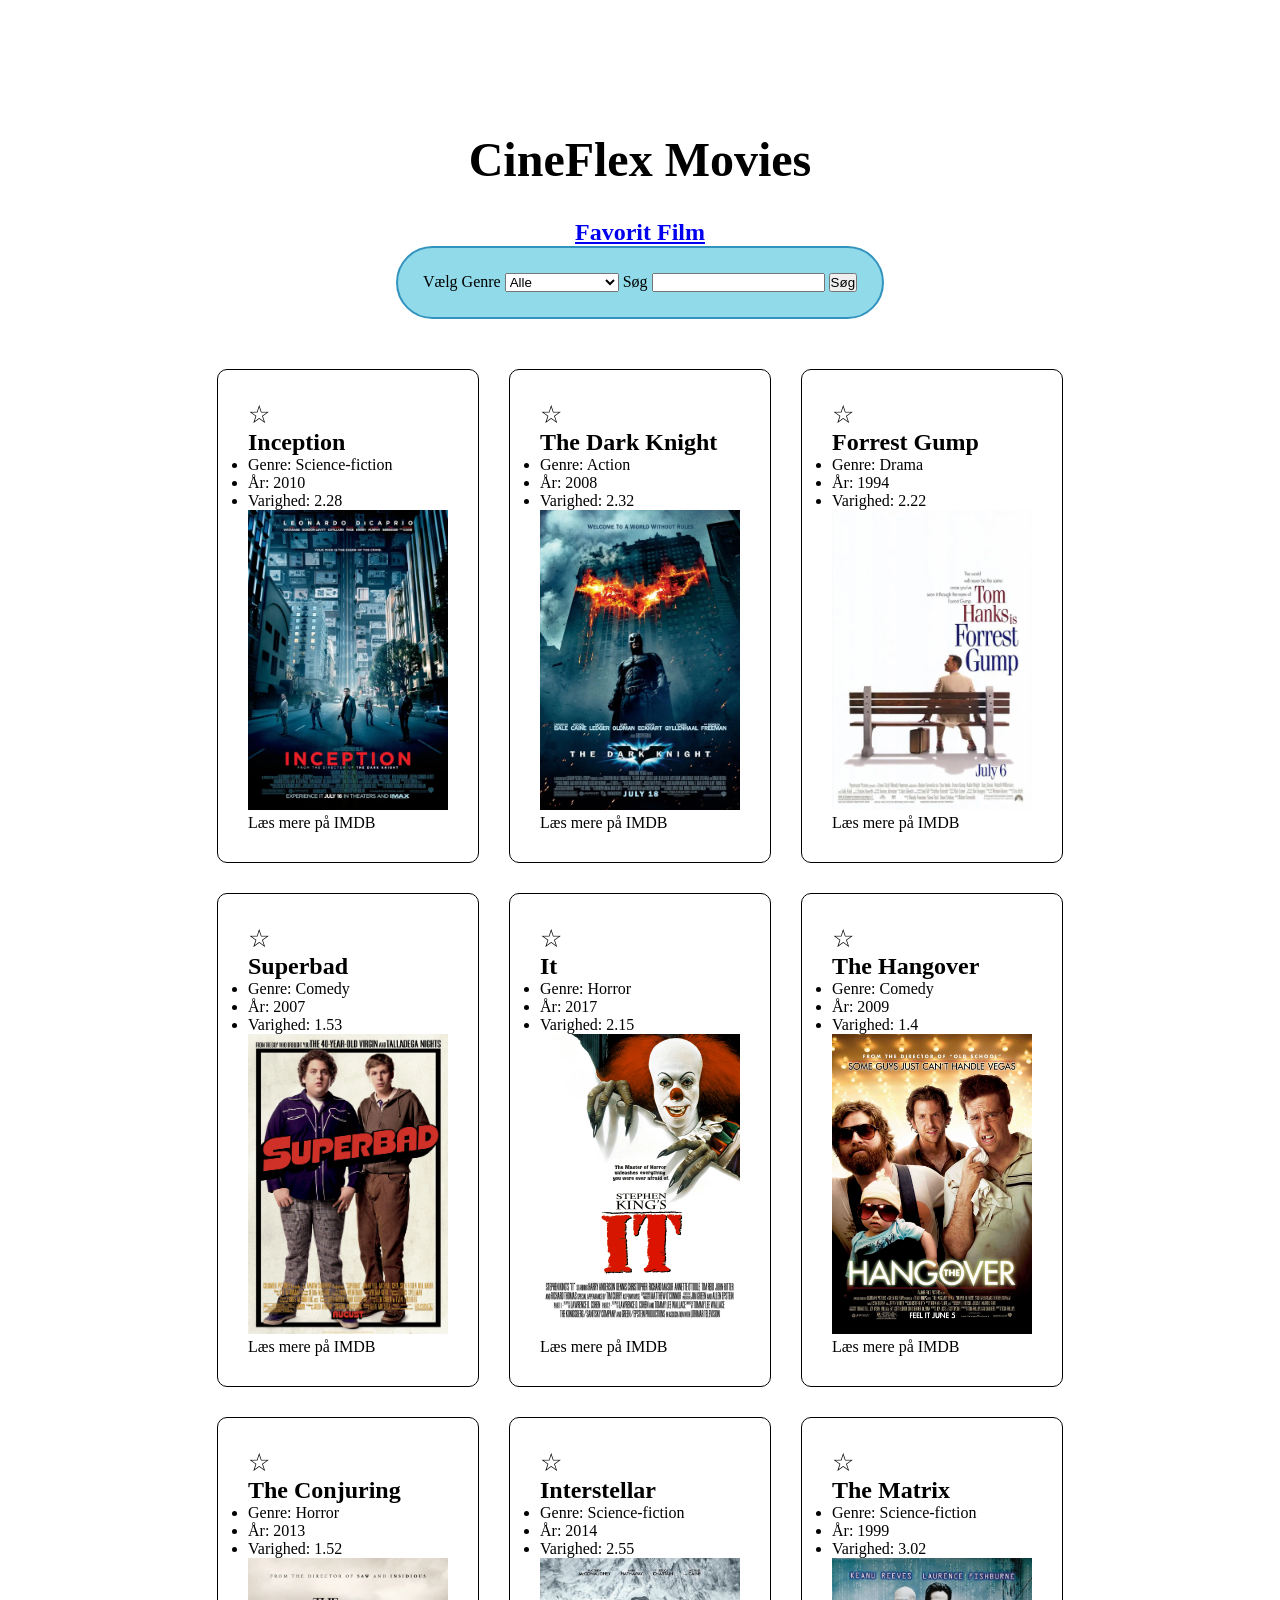
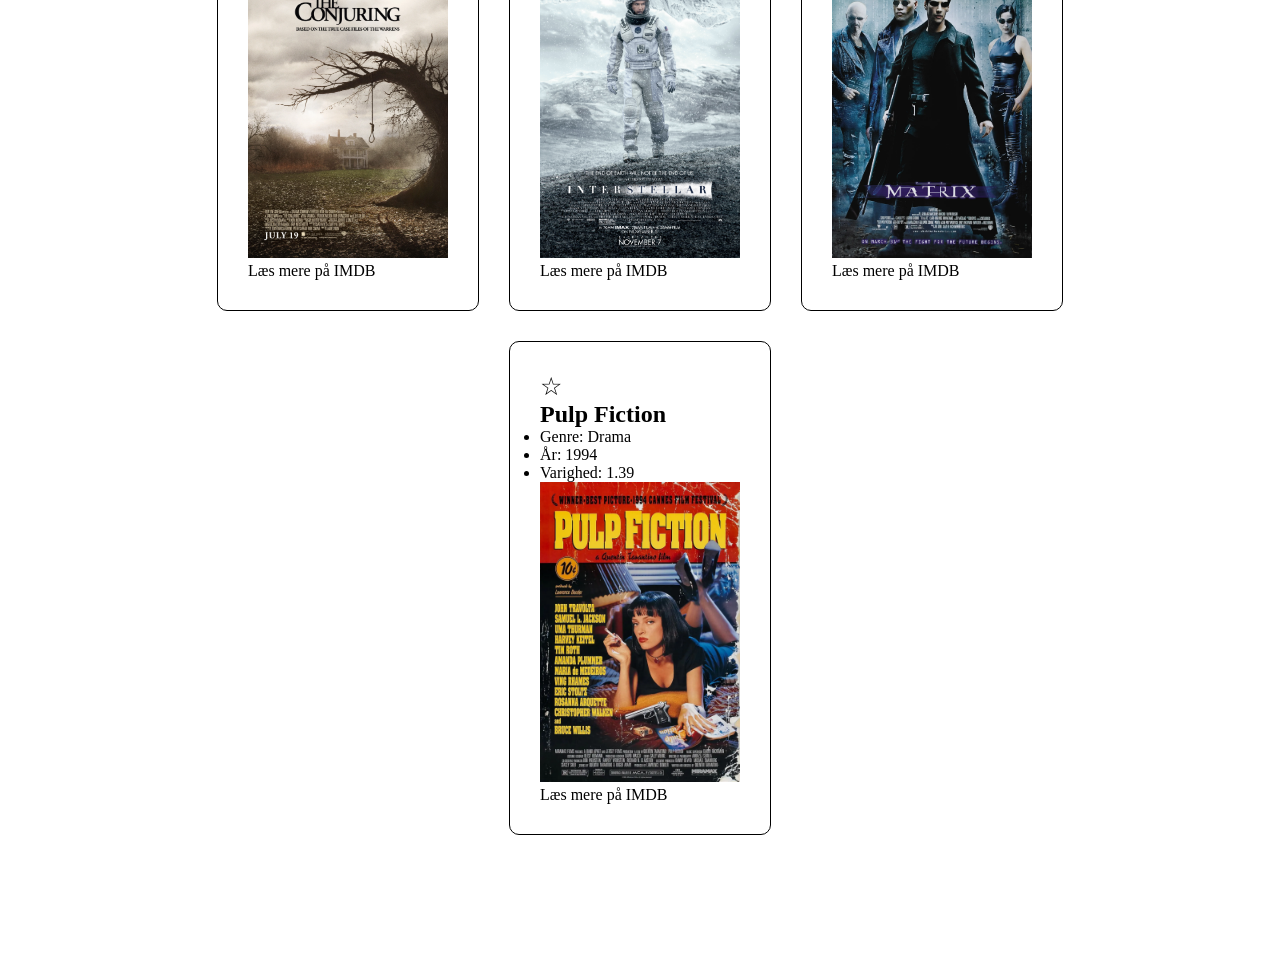
<file: index.html>
<!DOCTYPE html>
<html lang="da">
<head>
    <meta charset="UTF-8">
    <meta name="viewport" content="width=device-width, initial-scale=1.0">
    <link rel="stylesheet" href="css/style.css">
    
    <title>CineFlex Movies</title>

</head>
<body>

    <h1 class="title">CineFlex Movies</h1>
    <h2><a href="favorit-movies.html">Favorit Film</a></h2>

        <form>  
        <label for="category-select">Vælg Genre</label>
        <select id="category-select">  
            <option value="Alle">Alle</option>          
            <option value="Action">Action</option>
            <option value="Science-fiction">Science-Fiction</option>
            <option value="Drama">Drama</option>
            <option value="Comedy">Comedy</option>
            <option value="Horror">Horror</option>
        </select>
  
    <label for="gsearch">Søg</label>
    <input type="search" name="gsearch" id="gsearch">
    <input type="submit" value="Søg">
        </form>

    <section id="movies-container"></section>


    <script src="js/movies-script.js"></script>
    
</body>
</html>
</file>
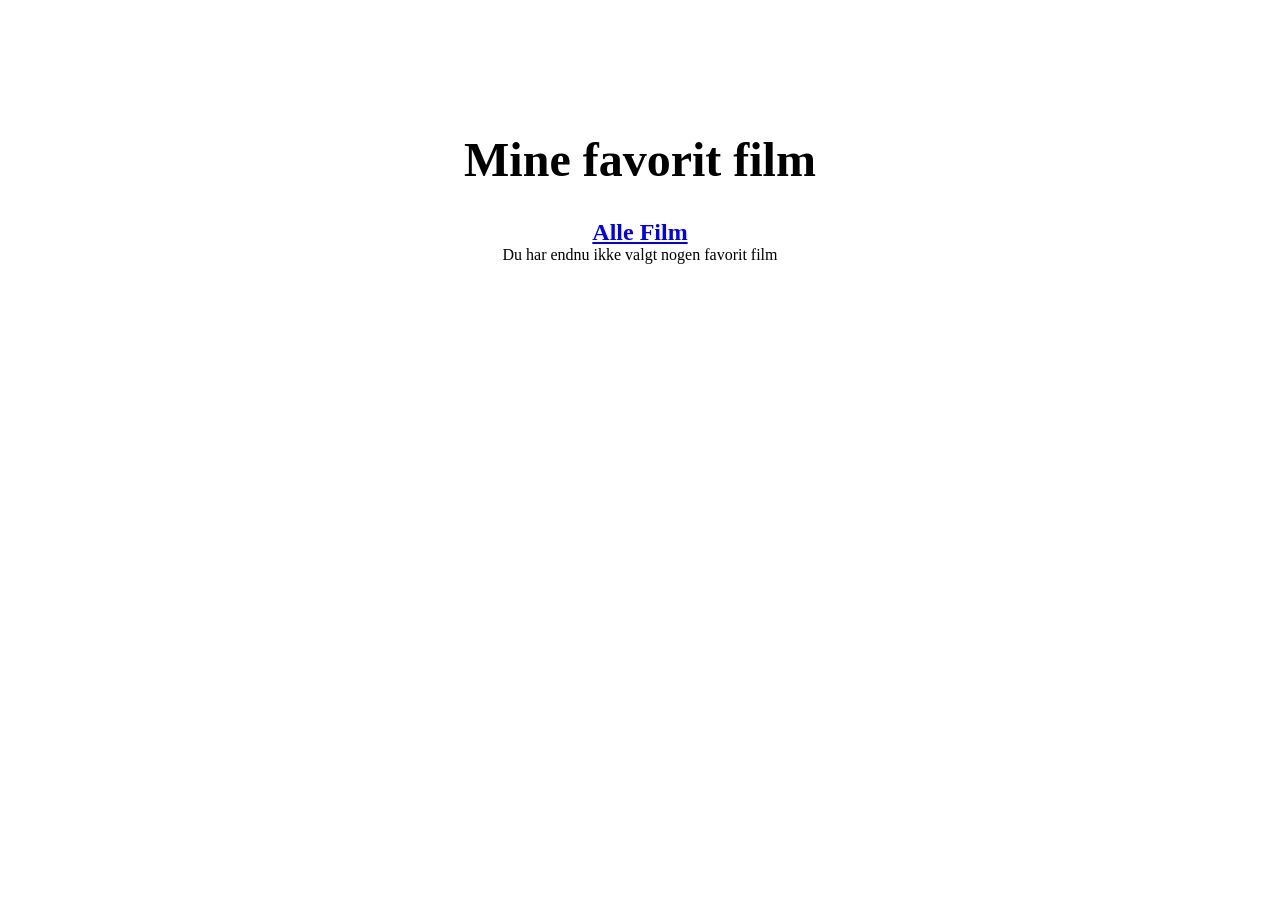
<file: favorit-movies.html>
<!DOCTYPE html>
<html lang="da">
<head>
    <meta charset="UTF-8">
    <meta name="viewport" content="width=device-width, initial-scale=1.0">
    <title>Mine favoritfilm</title>
    <link rel="stylesheet" href="css/style.css">

</head>
<body>
    <h1 class="title">Mine favorit film</h1>
    <h2><a href="index.html">Alle Film</a></h2>
    <section id="favorites-container"></section>
    
    

<script src="js/favorite-movies.js"></script>
</body>
</html>
</file>
<file: css/style.css>
* {
  padding: 0;
  margin: 0;
  box-sizing: border-box;
}

body {
  display: flex;
  flex-direction: column;
  align-items: center;
  padding: 100px;
}

.title {
  font-size: 3rem;
  margin: 2rem;
}

#movies-container {
  display: flex;
  flex-wrap: wrap;
  justify-content: center;
  gap: 30px;
  align-items: center;
  margin: 20px;
}

img {
  width: 200px;
  height: 300px;
}

form {
  background-color: rgb(144, 218, 233);
  padding: 25px;
  margin-bottom: 30px;
  border: 2px solid rgb(51, 147, 191);
  border-radius: 50px;
}

article {
  border: 1px solid black;
  border-radius: 10px;
  padding: 30px;
}

.favorite-btn {
  background: none;
  border: none;
  font-size: 25px;
  cursor: pointer;
}
</file>
